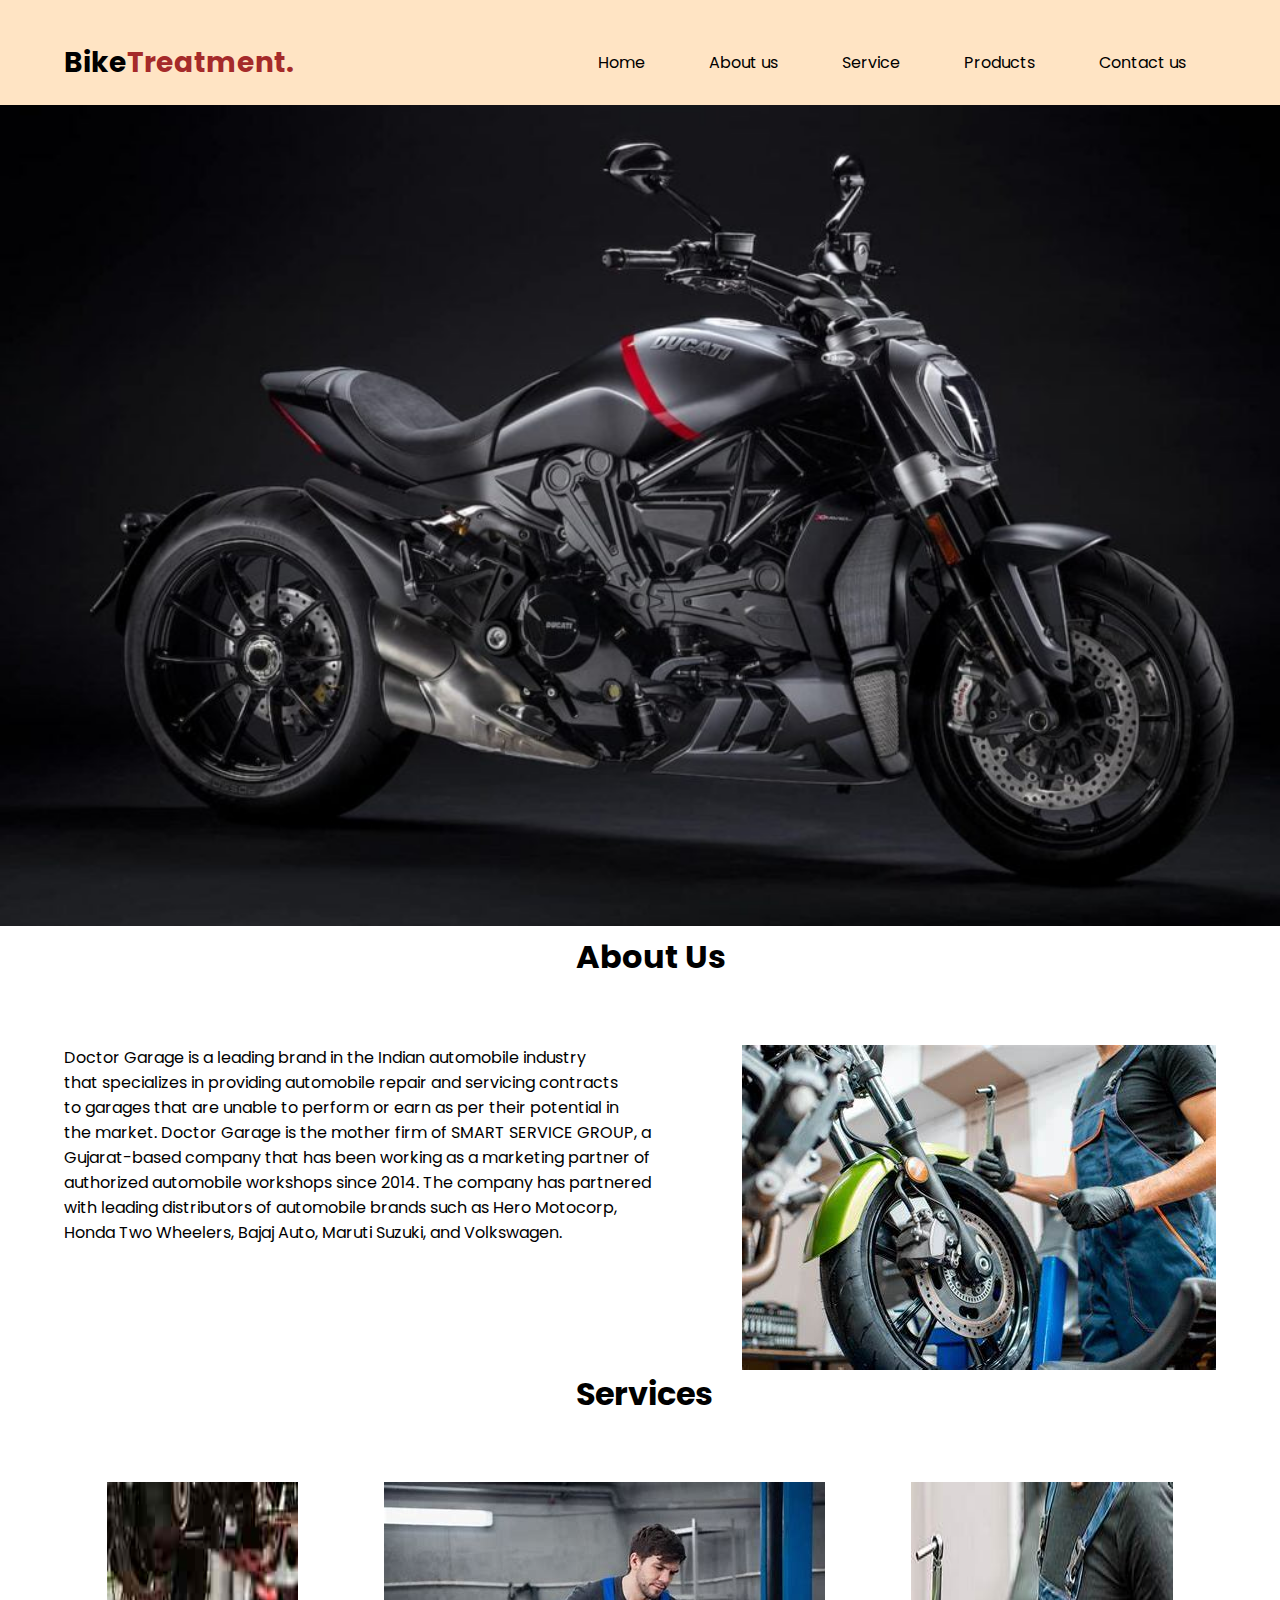
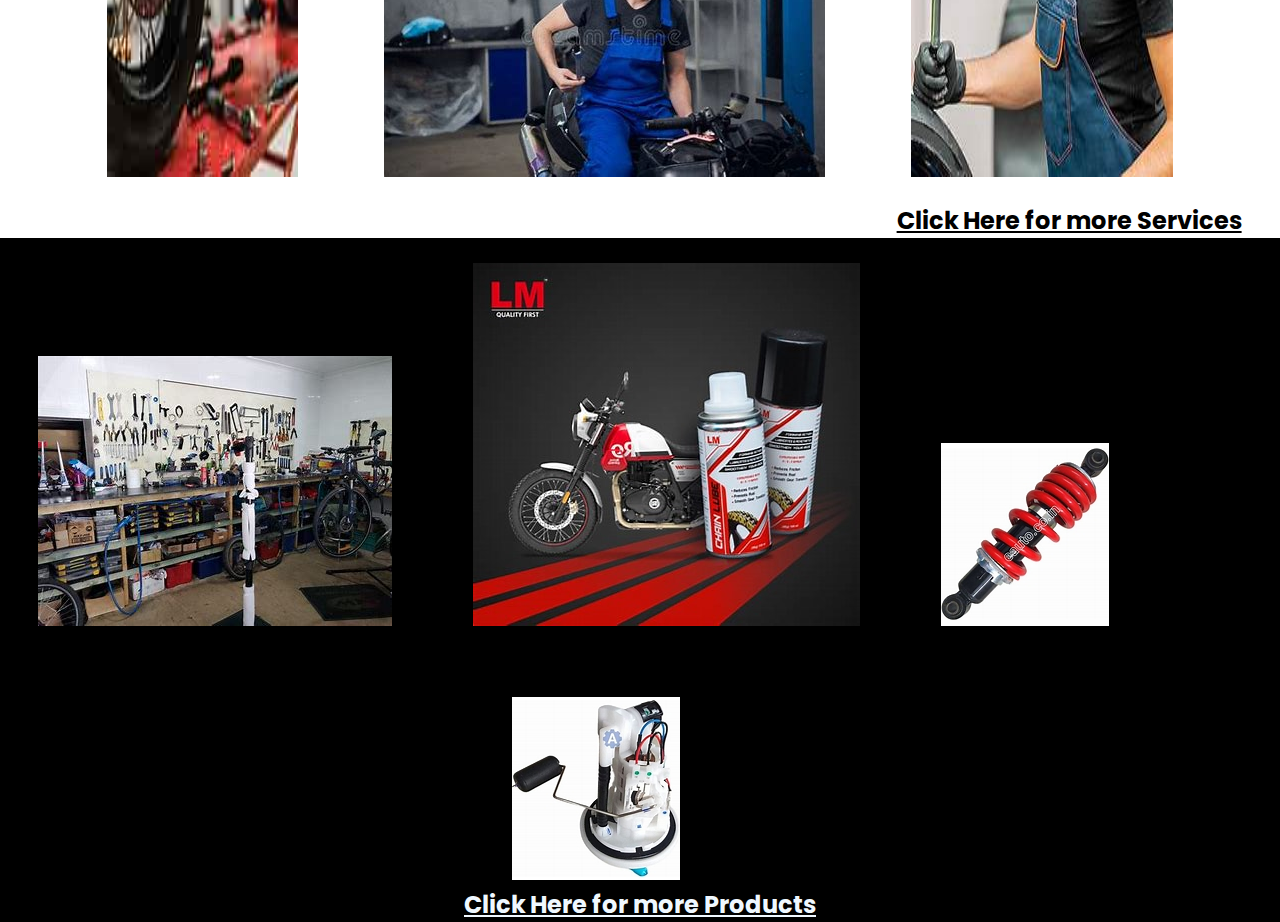
<file: index.html>
<!DOCTYPE html>
<html lang="en">
<head>
  <meta charset="UTF-8">
  <meta name="viewport" content="width=device-width, initial-scale=1.0">
  <title>Document</title>
  <link rel="stylesheet" href="style.css">
</head>
<body>
  <div class="bike">
  <nav>
   <!-- <img src="/image/twitter.jpg" al t=""width="10%" height="20%"> -->
    <h2 class="logo">Bike<span>Treatment.</span></h2>
    <ul>
      <li><a href="#">Home</a></li>
      <li><a href="#">About us</a></li>
      <li><a href="#">Service</a></li>
      <li><a href="#">Products</a></li>
      <li><a href="#">Contact us</a></li>
    </ul>
  </nav>
  <img src="ducati.jpg" alt=""width="100%">
  <h1 style="padding-left: 45%;">About Us</h1>
  <div class="par">
    <p>Doctor Garage is a leading brand in the Indian automobile industry<br> that specializes in providing automobile repair and servicing contracts <br>to garages that are unable to perform or earn as per their potential in <br>the market. Doctor Garage is the mother firm of SMART SERVICE GROUP, a <br>Gujarat-based company that has been working as a marketing partner of <br>authorized automobile workshops since 2014. The company has partnered<br> with leading distributors of automobile brands such as Hero Motocorp, <br>Honda Two Wheelers, Bajaj Auto, Maruti Suzuki, and Volkswagen.</p>
    <img src="service.jpg" alt="">
  </div>
  <h1 style="padding-left: 45%;">Services</h1>
  <div class="img">
    <img src="1.jpg" alt="">
    <img src="2.jpg" alt="">
    <img src="3.jpg" alt="">
  </div>
  <h2 class="h2">Click Here for more Services</h2>
  <div class="br">
    <img src="p1.jpg" alt="" class="pro">
    <img src="p2.jpg" alt="" class="pro">
    <img src="p3.jpg" alt="" class="pro">
    <img src="p4.jpg" alt="" class="pro1">
    <h2>Click Here for more Products</h2>
  </div>
  </div>
</body>
</html>
</file>
<file: style.css>
@import url('https://fonts.googleapis.com/css2?family=Poppins:wght@300;400;500;600;700;800;900&display=swap');*{
    margin: 0;
    padding: 0;
    box-sizing: border-box;
    font-family: 'Poppins',sans-serif;
}

nav{
    display: flex;
    align-items: center;
    justify-content: space-between;
    padding-top: 20px; 
    padding-left: 5%;
    padding-right: 5%;
    background-color: bisque;
}
.logo{
    font-size: 28px;
}
span{
    color: brown;
}
nav ul li{
    list-style-type:none;
    display: inline-block;
    padding: 30px 30px;
}
nav ul li a{
    text-decoration: none;
    color:black;
    text-decoration: solid;
}
.par{
    display:flex;
    justify-content: space-between;
    padding-left: 5%;
    padding-top: 5%;
    padding-right: 5%;
    text-align: justify;
}
.img{
    display: flex;
    justify-content: space-around;
    padding-left: 5%;
    padding-top: 5%;
    padding-right: 5%;

}
nav ul li a:hover{
    color: #8c543a; ;
}
.h2{
    text-decoration: underline;
    text-align: right;
    padding-top: 2%;
    padding-right: 3%;
}
.pro{
    text-decoration: underline;
    text-align: right;
    padding-top: 2%;
    padding-right: 3%;
    padding-left: 3%;
}
.pro1{
    padding-left: 40%; 
    padding-top: 5%;
}
.br{
   background-color: black;
}
.br h2{
    color: aliceblue;
    text-decoration: underline ;
    text-align: center;
}
</file>
